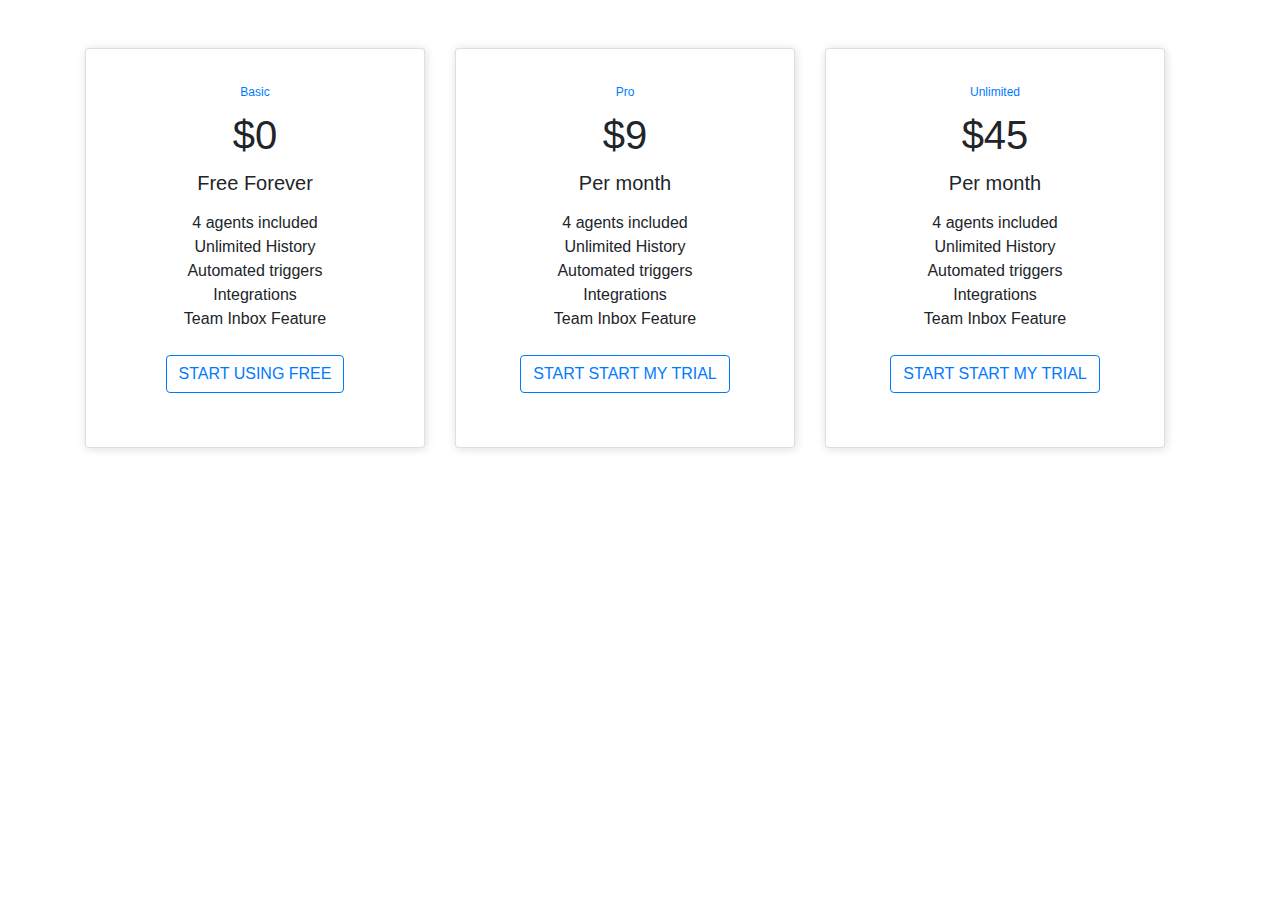
<file: index1.html>
<!DOCTYPE html>
<html lang="en">
<head>
    <meta charset="UTF-8">
    <title>Title</title>
    <link rel="stylesheet" href="css/bootstrap.css">
    <link rel="stylesheet" href="css/main1.css">
</head>
<body>

<div class="container">
    <div class="row my-5">
    <div class="col-md-12 card-deck ">
        <div class="card text-center p-t-2 height">
            <div class="card-body">
                <h6 class="card-title text-primary font-size">Basic</h6>
                <h1 class="card-title">$0</h1>
                <h5 class="card-title">Free Forever</h5>
                <p>
                    <div>4 agents included</div>
                    <div>Unlimited History</div>
                    <div> Automated triggers</div>
                    <div>Integrations</div>
                    <div class="mb-4">Team Inbox Feature</div>
                </p>
                <a href="#" class="btn btn-outline-primary text-primary text-uppercase text-center font-weight-normal">Start using free</a>
            </div>
        </div>


        <div class="card text-center  p-t-2 height">
            <div class="card-body box-shadow ">
                <h6 class="card-title text-primary font-size">Pro</h6>
                <h1 class="card-title">$9</h1>
                <h5 class="card-title">Per month</h5>
                <p>
                <div>4 agents included</div>
                <div>Unlimited History</div>
                <div> Automated triggers</div>
                <div>Integrations</div>
                <div class="mb-4">Team Inbox Feature</div>
                </p>
                <a href="#" class="btn btn-outline-primary text-primary text-uppercase text-center font-weight-normal">Start start my trial</a>
            </div>
        </div>

        <div class="card text-center p-t-2 height">
            <div class="card-body">
                <h6 class="card-title text-primary font-size">
                    Unlimited
                </h6>
                <h1 class="card-title">$45</h1>
                <h5 class="card-title">Per month</h5>
                <p>
                <div>4 agents included</div>
                <div>Unlimited History</div>
                <div> Automated triggers</div>
                <div>Integrations</div>
                <div class="mb-4">Team Inbox Feature</div>
                </p>
                <a href="#" class="btn btn-outline-primary text-primary text-uppercase text-center font-weight-normal">Start start my trial</a>
            </div>
            </div>
        </div>
    </div>
</div>
    </div>















<script src="js/jQuery.min.js"></script>
<script src="js/src/popover.js"></script>
<script src="js/bootstrap.js"></script>
</body>
</html>
</file>
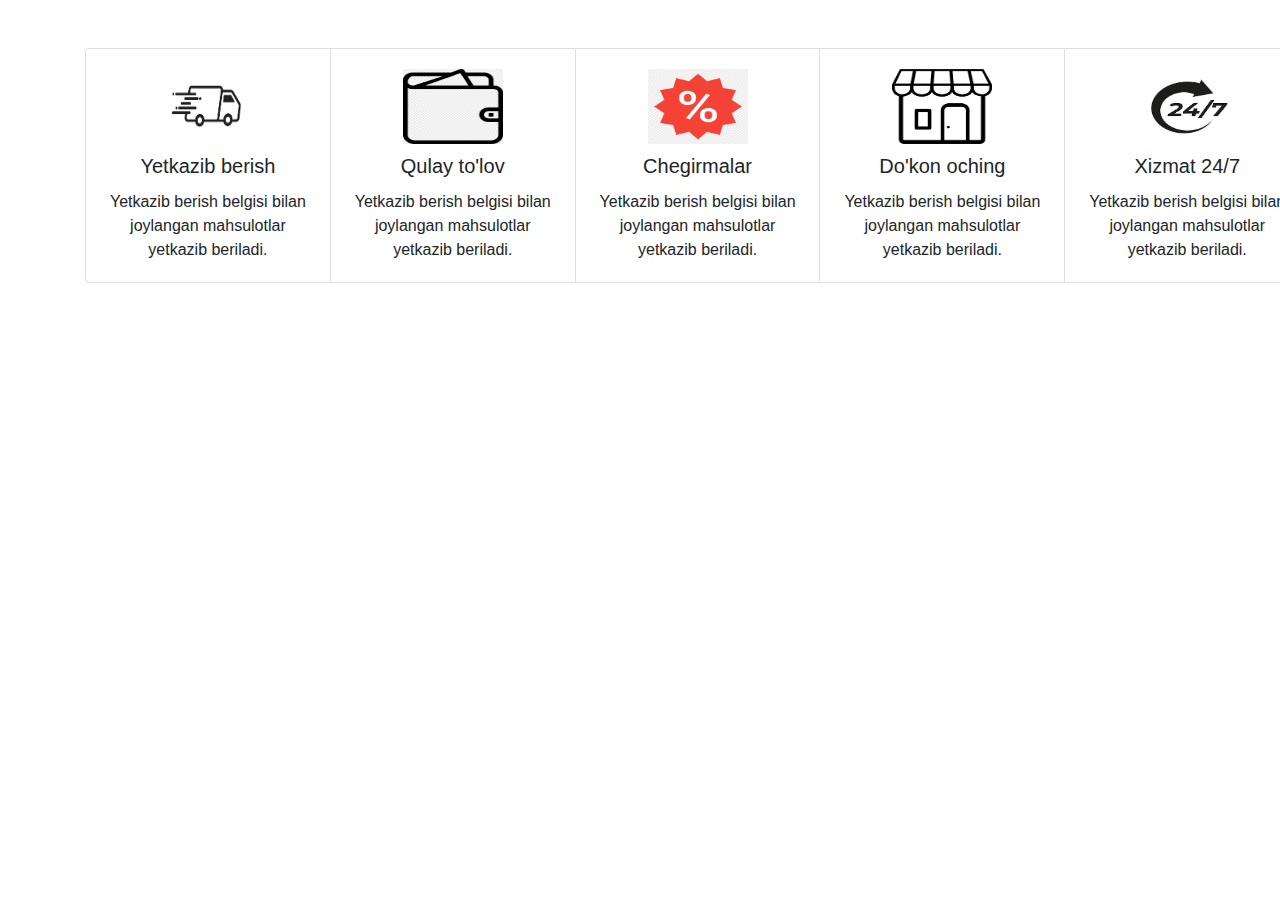
<file: index3.html>
<!DOCTYPE html>
<html lang="en">
<head>
    <meta charset="UTF-8">
    <title>Title</title>
    <link rel="stylesheet" href="css/bootstrap.css">
    <link rel="stylesheet" href="css/main3.css">
</head>
<body>


<div class="container">
    <div class="row my-5 width">
        <div class="col-12  card-group">
            <div class="card text-center">
                <div class="card-body">
                    <img src="rasmlar/delivery%20service.jpg" width="100" height="75" alt="">
                <h5 class="card-title">Yetkazib berish</h5>
                    <div class="card-text">
                        Yetkazib berish belgisi bilan joylangan mahsulotlar yetkazib
                        beriladi.
                    </div>
                </div>

            </div>
            <div class="card text-center">
                <div class="card-body">
                    <img src="rasmlar/cash.png" width="100" height="75" alt="">
                    <h5 class="card-title">Qulay to'lov</h5>
                    <div class="card-text">
                        Yetkazib berish belgisi bilan joylangan mahsulotlar yetkazib
                        beriladi.
                    </div>
                </div>

            </div>
            <div class="card text-center">
                <div class="card-body">
                    <img src="rasmlar/discount.png" width="100" height="75" alt="">
                    <h5 class="card-title">Chegirmalar</h5>
                    <div class="card-text">
                        Yetkazib berish belgisi bilan joylangan mahsulotlar yetkazib
                        beriladi.
                    </div>
                </div>

            </div>
            <div class="card text-center">
                <div class="card-body">
                    <img src="rasmlar/shop.png" width="100" height="75" alt="">
                    <h5 class="card-title">Do'kon oching</h5>
                    <div class="card-text">
                        Yetkazib berish belgisi bilan joylangan mahsulotlar yetkazib
                        beriladi.
                    </div>
                </div>

            </div>
            <div class="card text-center">
                <div class="card-body">
                    <img src="rasmlar/servise.png" width="100" height="75" alt="">
                    <h5 class="card-title">Xizmat 24/7</h5>
                    <div class="card-text">
                        Yetkazib berish belgisi bilan joylangan mahsulotlar yetkazib
                        beriladi.
                    </div>
                </div>

            </div>
            <div class="card text-center">
                <div class="card-body">
                    <img src="rasmlar/iphone.jpg" width="100" height="75" alt="">
                    <h5 class="card-title">Ilova qulayligi</h5>
                    <div class="card-text">
                        Yetkazib berish belgisi bilan joylangan mahsulotlar yetkazib
                        beriladi.
                    </div>
                </div>

            </div>
        </div>
    </div>
</div>


















<script src="js/jQuery.min.js"></script>
<script src="js/src/popover.js"></script>
<script src="js/bootstrap.js"></script>
</body>
</html>
</file>
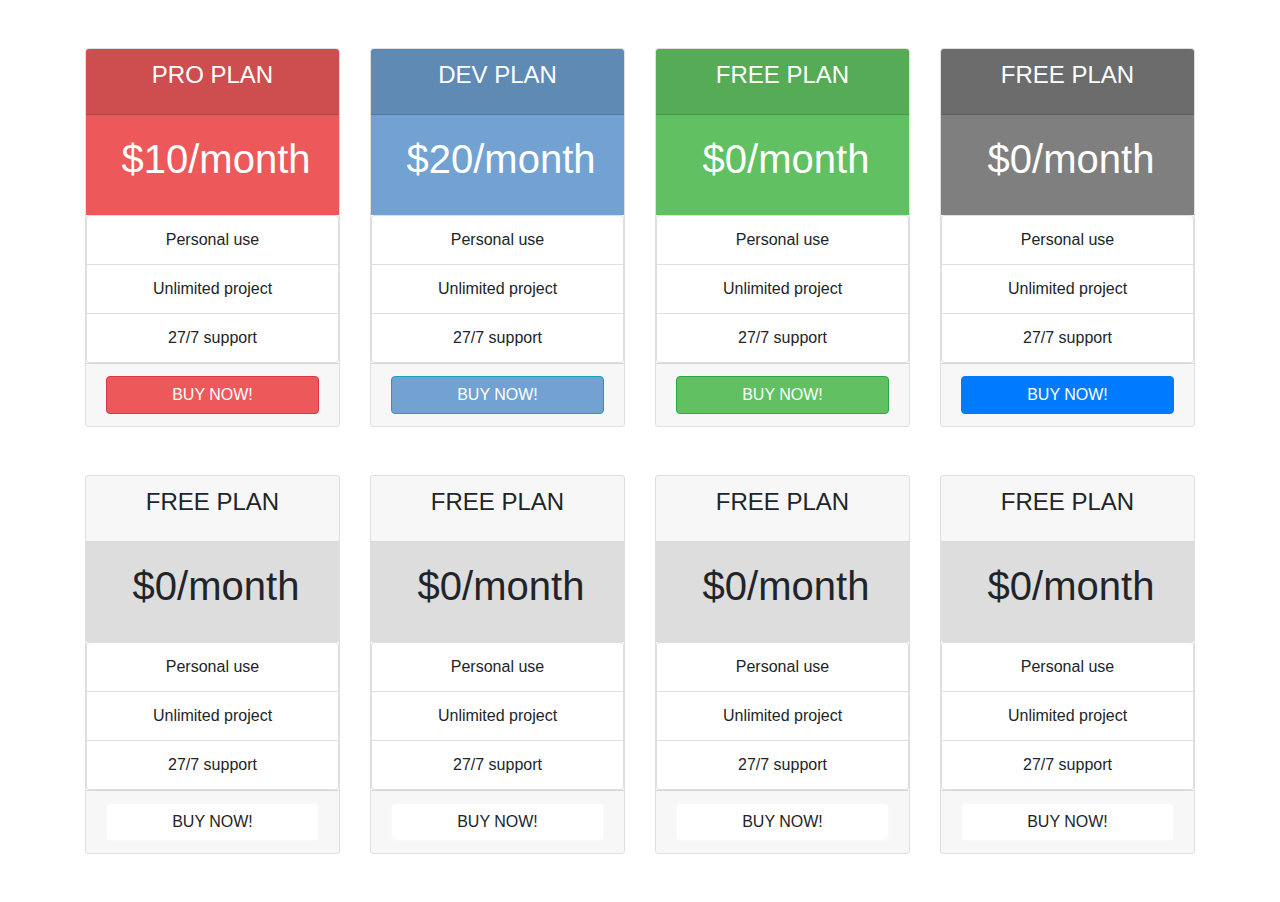
<file: index4.html>
<!DOCTYPE html>
<html lang="en">
<head>
    <meta charset="UTF-8">
    <title>Title</title>
    <link rel="stylesheet" href="css/bootstrap.css">
    <link rel="stylesheet" href="css/main4.css">
</head>
<body>

<div class="container">
    <div class="row my-5">
        <div class="col-3">
            <div class="card">
                <div class="card-header bg-red">
                    <h4 class="card-title  text-center text-white text-uppercase">Pro plan</h4>
                </div>
                <div class="card-body bg-w-red">
                    <h1 class="card-title text-center width text-white">$10/month</h1>
                </div>
                <div class="list-group">

                    <div class="list-group-item text-center">Personal use</div>
                    <div class="list-group-item text-center">Unlimited project</div>
                    <div class="list-group-item text-center">27/7 support</div>
                </div>
                <div class="card-footer">
                    <a href="#" class="btn btn-danger bg-w-red btn-block text-center">BUY NOW!</a>
                </div>
            </div>
        </div>
        <div class="col-3">
            <div class="card">
                <div class="card-header bg-blue">
                    <h4 class="card-title  text-center text-white text-uppercase">dev plan</h4>
                </div>
                <div class="card-body bg-w-blue">
                    <h1 class="card-title text-center width text-white">$20/month</h1>
                </div>
                <div class="list-group">

                    <div class="list-group-item text-center">Personal use</div>
                    <div class="list-group-item text-center">Unlimited project</div>
                    <div class="list-group-item text-center">27/7 support</div>
                </div>
                <div class="card-footer">
                    <a href="#" class="btn btn-info bg-w-blue btn-block text-center">BUY NOW!</a>
                </div>
            </div>
        </div>
        <div class="col-3">
            <div class="card">
                <div class="card-header bg-green">
                    <h4 class="card-title  text-center text-white text-uppercase">Free plan</h4>
                </div>
                <div class="card-body bg-w-green">
                    <h1 class="card-title width text-center text-white">$0/month</h1>
                </div>
                <div class="list-group">

                    <div class="list-group-item text-center">Personal use</div>
                    <div class="list-group-item text-center">Unlimited project</div>
                    <div class="list-group-item text-center">27/7 support</div>
                </div>
                <div class="card-footer">
                    <a href="#" class="btn btn-success bg-w-green btn-block text-center">BUY NOW!</a>
                </div>
            </div>
        </div>
        <div class="col-3">
            <div class="card">
                <div class="card-header bg-black">
                    <h4 class="card-title  text-center text-white text-uppercase">free plan</h4>
                </div>
                <div class="card-body bg-w-black">
                    <h1 class="card-title text-center width text-white">$0/month</h1>
                </div>
                <div class="list-group">

                    <div class="list-group-item text-center">Personal use</div>
                    <div class="list-group-item text-center">Unlimited project</div>
                    <div class="list-group-item text-center">27/7 support</div>
                </div>
                <div class="card-footer">
                    <a href="#" class="btn btn-primary  btn-block text-center">BUY NOW!</a>
                </div>
            </div>
        </div>
    </div>
    <div class="row my-5">
        <div class="col-3">
            <div class="card">
                <div class="card-header">
                    <h4 class="card-title  text-center  text-uppercase">free plan</h4>
                </div>
                <div class="card-body bg-grey">
                    <h1 class="card-title text-center width ">$0/month</h1>
                </div>
                <div class="list-group">

                    <div class="list-group-item text-center">Personal use</div>
                    <div class="list-group-item text-center">Unlimited project</div>
                    <div class="list-group-item text-center">27/7 support</div>
                </div>
                <div class="card-footer">
                    <a href="#" class="btn btn-light bg-white btn-block text-center">BUY NOW!</a>
                </div>
            </div>
        </div>
        <div class="col-3">
            <div class="card">
                <div class="card-header ">
                    <h4 class="card-title  text-center  text-uppercase">free plan</h4>
                </div>
                <div class="card-body bg-grey">
                    <h1 class="card-title text-center width ">$0/month</h1>
                </div>
                <div class="list-group">

                    <div class="list-group-item text-center">Personal use</div>
                    <div class="list-group-item text-center">Unlimited project</div>
                    <div class="list-group-item text-center">27/7 support</div>
                </div>
                <div class="card-footer">
                    <a href="#" class="btn btn-light bg-white btn-block text-center">BUY NOW!</a>
                </div>
            </div>
        </div>
        <div class="col-3">
            <div class="card">
                <div class="card-header ">
                    <h4 class="card-title  text-center  text-uppercase">Free plan</h4>
                </div>
                <div class="card-body bg-grey ">
                    <h1 class="card-title width text-center ">$0/month</h1>
                </div>
                <div class="list-group">

                    <div class="list-group-item text-center">Personal use</div>
                    <div class="list-group-item text-center">Unlimited project</div>
                    <div class="list-group-item text-center">27/7 support</div>
                </div>
                <div class="card-footer">
                    <a href="#" class="btn btn-light bg-white btn-block text-center">BUY NOW!</a>
                </div>
            </div>
        </div>
        <div class="col-3">
            <div class="card">
                <div class="card-header ">
                    <h4 class="card-title  text-center  text-uppercase">free plan</h4>
                </div>
                <div class="card-body bg-grey ">
                    <h1 class="card-title text-center width ">$0/month</h1>
                </div>
                <div class="list-group">

                    <div class="list-group-item text-center">Personal use</div>
                    <div class="list-group-item text-center">Unlimited project</div>
                    <div class="list-group-item text-center">27/7 support</div>
                </div>
                <div class="card-footer">
                    <a href="#" class="btn btn-light bg-white btn-block text-center">BUY NOW!</a>
                </div>
            </div>
        </div>
    </div>

</div>









<script src="js/jQuery.min.js"></script>
<script src="js/src/popover.js"></script>
<script src="js/bootstrap.js"></script>
</body>
</html>
</file>
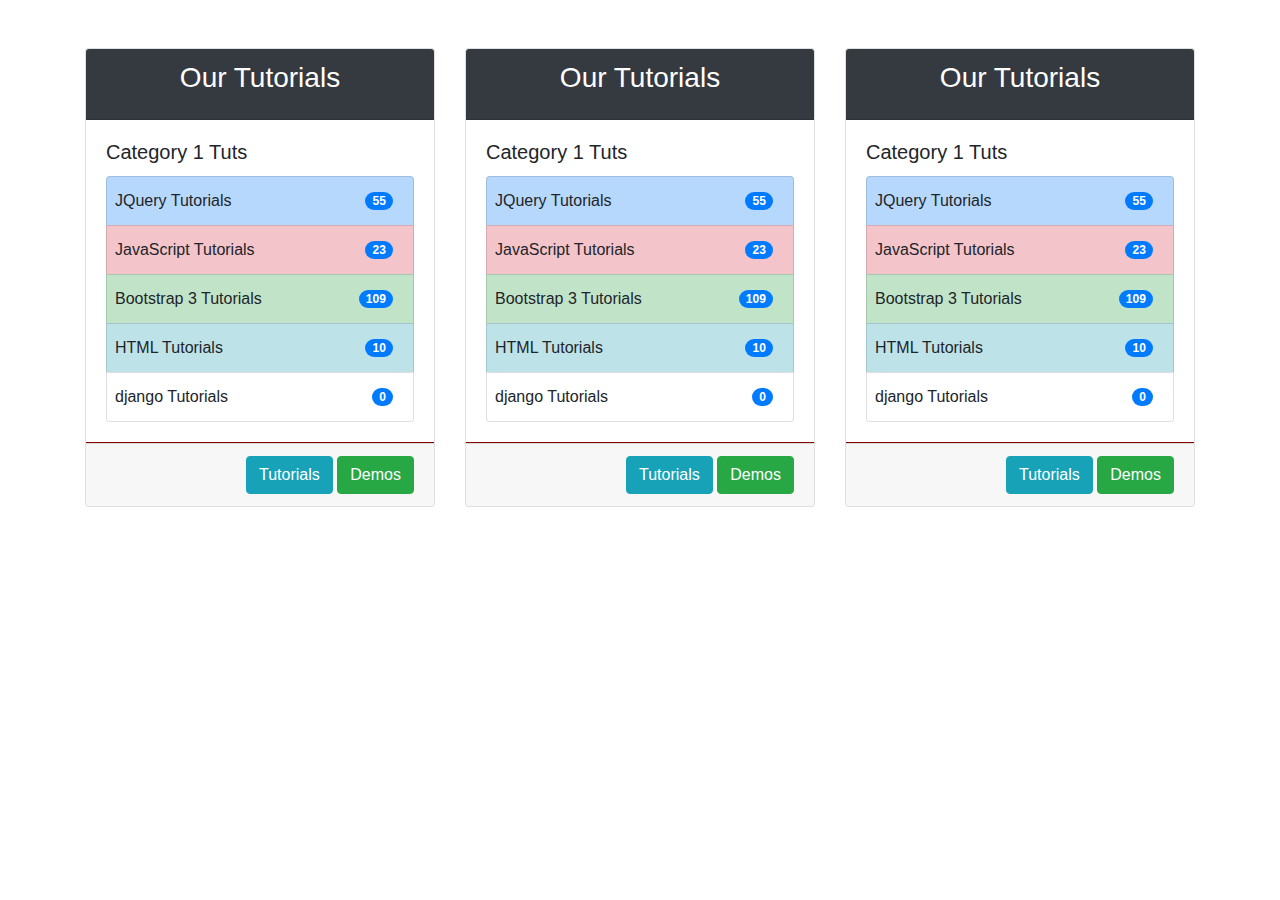
<file: index5.html>
<!DOCTYPE html>
<html lang="en">
<head>
    <meta charset="UTF-8">
    <title>Title</title>
    <link rel="stylesheet" href="css/bootstrap.css">
    <link rel="stylesheet" href="css/main5.css">
</head>
<body>

<div class="container">
    <div class="row my-5">
        <div class="col-4">
            <div class="card">
                <div class="card-header bg-dark text-center">
                    <h3 class="card-title text-white">Our Tutorials</h3>
                </div>
                <div class="card-body border-bottom-">
                    <h5 class="card-title">Category 1 Tuts</h5>
                    <div class="list-group">
                        <div class="list-group-item pl-2 bg-blue d-flex justify-content-between align-items-center">JQuery Tutorials
                        <span class="badge badge-primary badge-pill">55</span>
                        </div>
                        <div class="list-group-item pl-2 bg-red d-flex justify-content-between align-items-center">JavaScript Tutorials
                            <span class="badge badge-primary badge-pill">23</span>
                        </div>
                        <div class="list-group-item pl-2 bg-green d-flex justify-content-between align-items-center">Bootstrap 3 Tutorials
                            <span class="badge badge-primary badge-pill">109</span>
                        </div>
                        <div class="list-group-item pl-2 bg-w-blue d-flex justify-content-between align-items-center">HTML Tutorials
                            <span class="badge badge-primary badge-pill">10</span>
                        </div>
                        <div class="list-group-item pl-2 bg-white d-flex justify-content-between align-items-center">django Tutorials
                            <span class="badge badge-primary badge-pill">0</span>
                        </div>
                    </div>
                </div>
                <div class="card-footer ">
                    <a href="#" class="btn btn-info m-l-5">Tutorials</a>
                    <a href="#" class="btn btn-success">Demos</a>
                </div>
            </div>
        </div>
        <div class="col-4">
            <div class="card">
                <div class="card-header bg-dark text-center">
                    <h3 class="card-title text-white">Our Tutorials</h3>
                </div>
                <div class="card-body border-bottom-">
                    <h5 class="card-title">Category 1 Tuts</h5>
                    <div class="list-group">
                        <div class="list-group-item pl-2 bg-blue d-flex justify-content-between align-items-center">JQuery Tutorials
                            <span class="badge badge-primary badge-pill">55</span>
                        </div>
                        <div class="list-group-item pl-2 bg-red d-flex justify-content-between align-items-center">JavaScript Tutorials
                            <span class="badge badge-primary badge-pill">23</span>
                        </div>
                        <div class="list-group-item pl-2 bg-green d-flex justify-content-between align-items-center">Bootstrap 3 Tutorials
                            <span class="badge badge-primary badge-pill">109</span>
                        </div>
                        <div class="list-group-item pl-2 bg-w-blue d-flex justify-content-between align-items-center">HTML Tutorials
                            <span class="badge badge-primary badge-pill">10</span>
                        </div>
                        <div class="list-group-item pl-2 bg-white d-flex justify-content-between align-items-center">django Tutorials
                            <span class="badge badge-primary badge-pill">0</span>
                        </div>
                    </div>
                </div>
                <div class="card-footer ">
                    <a href="#" class="btn btn-info m-l-5">Tutorials</a>
                    <a href="#" class="btn btn-success">Demos</a>
                </div>
            </div>
        </div>
        <div class="col-4">
            <div class="card">
                <div class="card-header bg-dark text-center">
                    <h3 class="card-title text-white">Our Tutorials</h3>
                </div>
                <div class="card-body border-bottom-">
                    <h5 class="card-title">Category 1 Tuts</h5>
                    <div class="list-group">
                        <div class="list-group-item pl-2 bg-blue d-flex justify-content-between align-items-center">JQuery Tutorials
                            <span class="badge badge-primary badge-pill">55</span>
                        </div>
                        <div class="list-group-item pl-2 bg-red d-flex justify-content-between align-items-center">JavaScript Tutorials
                            <span class="badge badge-primary badge-pill">23</span>
                        </div>
                        <div class="list-group-item pl-2 bg-green d-flex justify-content-between align-items-center">Bootstrap 3 Tutorials
                            <span class="badge badge-primary badge-pill">109</span>
                        </div>
                        <div class="list-group-item pl-2 bg-w-blue d-flex justify-content-between align-items-center">HTML Tutorials
                            <span class="badge badge-primary badge-pill">10</span>
                        </div>
                        <div class="list-group-item pl-2 bg-white d-flex justify-content-between align-items-center">django Tutorials
                            <span class="badge badge-primary badge-pill">0</span>
                        </div>
                    </div>
                </div>
                <div class="card-footer ">
                    <a href="#" class="btn btn-info m-l-5">Tutorials</a>
                    <a href="#" class="btn btn-success">Demos</a>
                </div>
            </div>
        </div>
    </div>
</div>



















<script src="js/jQuery.min.js"></script>
<script src="js/src/popover.js"></script>
<script src="js/bootstrap.js"></script>
</body>
</html>
</file>
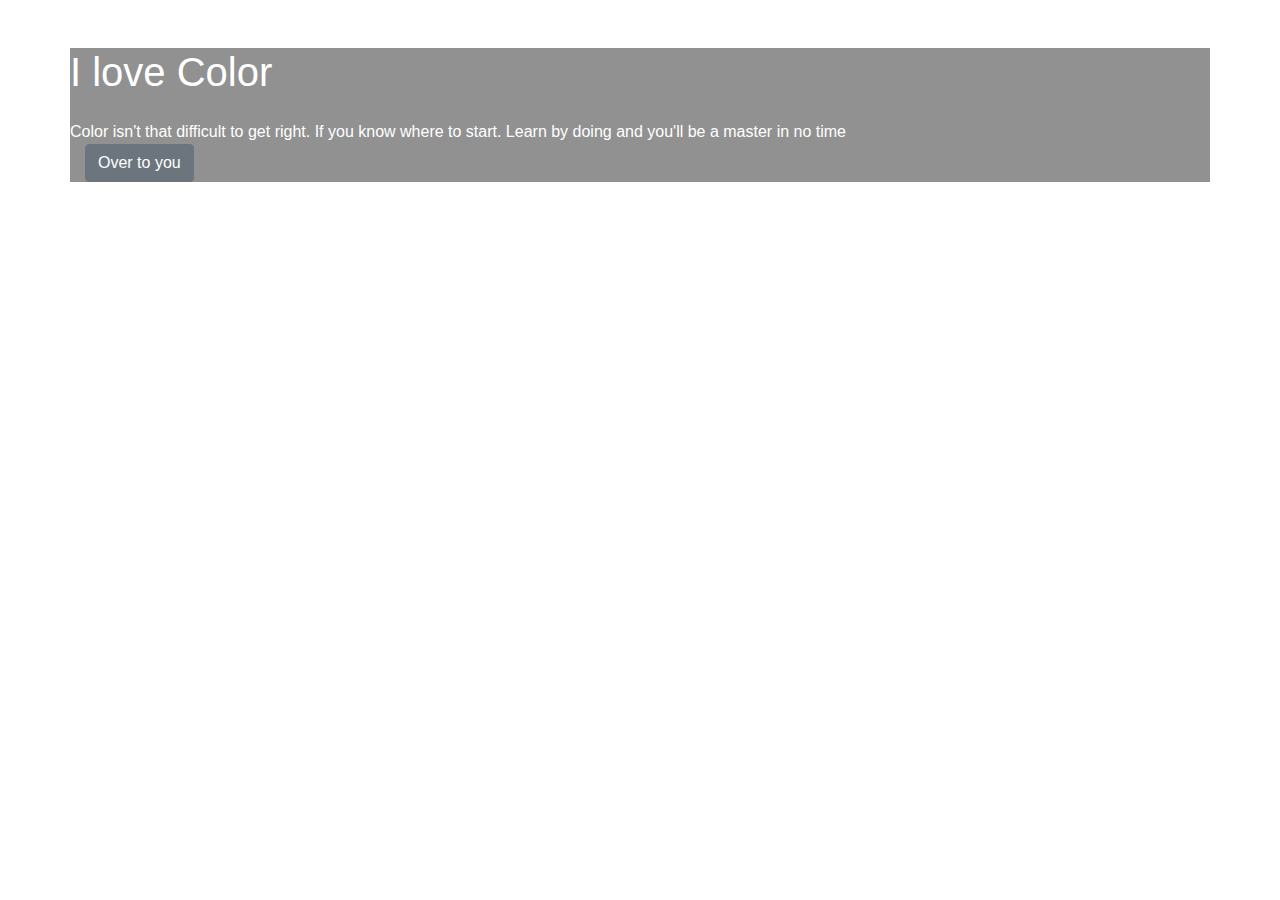
<file: index6.html>
<!DOCTYPE html>
<html lang="en">
<head>
    <meta charset="UTF-8">
    <title>Title</title>
    <link rel="stylesheet" href="css/bootstrap.css">
    <link rel="stylesheet" href="css/main6.css">
</head>
<body>


<div class="container text-white bg-grey ">
    <div class="row mt-5 text-center">
        <h1 class="text-center">I love Color</h1>
    </div>
    <div class="row mt-3 text-center">
        Color isn't that difficult to get right. If you know where to start. Learn by doing and you'll be a master in no time
    </div>
    <a href="#" class="btn btn-secondary border-radius text-center text-white">Over to you</a>
</div>






















<script src="js/jQuery.min.js"></script>
<script src="js/src/popover.js"></script>
<script src="js/bootstrap.js"></script>
</body>
</html>
</file>
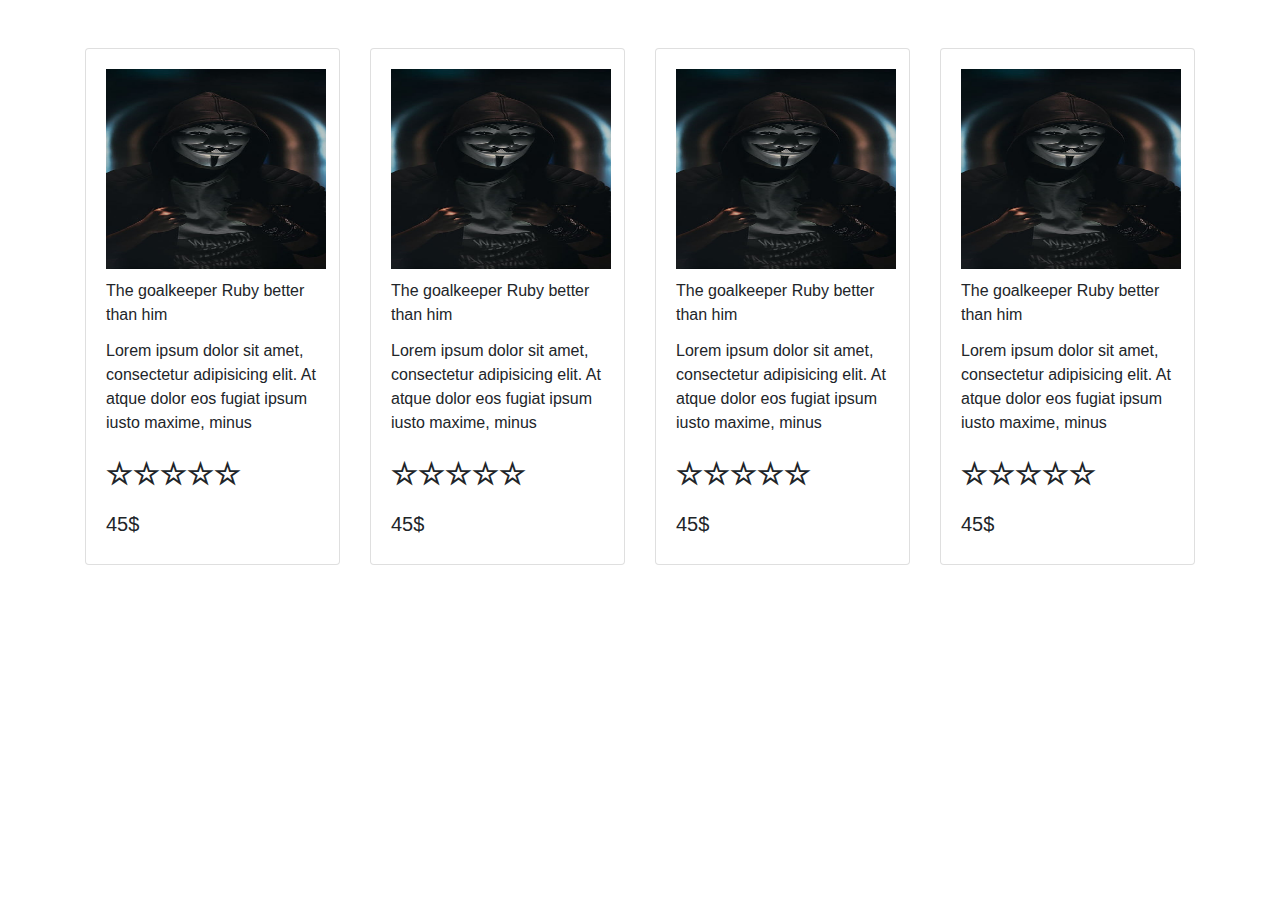
<file: index7.html>
<!DOCTYPE html>
<html lang="en">
<head>
    <meta charset="UTF-8">
    <title>Title</title>
  <link rel="stylesheet" href="css/bootstrap.css">
  <link rel="stylesheet" href="css/main7.css">
</head>
<body>

<div class="container">
  <div class="row my-5">
    <div class="col-3">
      <div class="card">
        <div class="card-body">
          <img src="rasmlar/joker.jpg" width="220" height="200" alt="">
          <div class="card-title">The goalkeeper Ruby better than him</div>
          <p>Lorem ipsum dolor sit amet, consectetur adipisicing elit.
            At atque dolor eos fugiat ipsum iusto maxime, minus </p>
          <p class="font-weight-bold font-size">☆☆☆☆☆</p>
          <h5>45$</h5>
        </div>
      </div>
    </div>

    <div class="col-3">
      <div class="card">
        <div class="card-body">
          <img src="rasmlar/joker.jpg" width="220" height="200" alt="">
          <div class="card-title">The goalkeeper Ruby better than him</div>
          <p>Lorem ipsum dolor sit amet, consectetur adipisicing elit.
            At atque dolor eos fugiat ipsum iusto maxime, minus </p>
          <p class="font-weight-bold font-size">☆☆☆☆☆</p>
          <h5>45$</h5>
        </div>
      </div>
    </div>

    <div class="col-3">
      <div class="card">
        <div class="card-body">
          <img src="rasmlar/joker.jpg" width="220" height="200" alt="">
          <div class="card-title">The goalkeeper Ruby better than him</div>
          <p>Lorem ipsum dolor sit amet, consectetur adipisicing elit.
            At atque dolor eos fugiat ipsum iusto maxime, minus </p>
          <p class="font-weight-bold font-size">☆☆☆☆☆</p>
          <h5>45$</h5>
        </div>
      </div>
    </div>

    <div class="col-3">
      <div class="card">
        <div class="card-body">
          <img src="rasmlar/joker.jpg" width="220" height="200" alt="">
          <div class="card-title">The goalkeeper Ruby better than him</div>
          <p>Lorem ipsum dolor sit amet, consectetur adipisicing elit.
            At atque dolor eos fugiat ipsum iusto maxime, minus </p>
          <p class="font-weight-bold font-size">☆☆☆☆☆</p>
          <h5>45$</h5>
        </div>
      </div>
    </div>
  </div>
</div>

























<script src="js/jQuery.min.js"></script>
<script src="js/src/popover.js"></script>
<script src="js/bootstrap.js"></script>

</body>
</html>
</file>
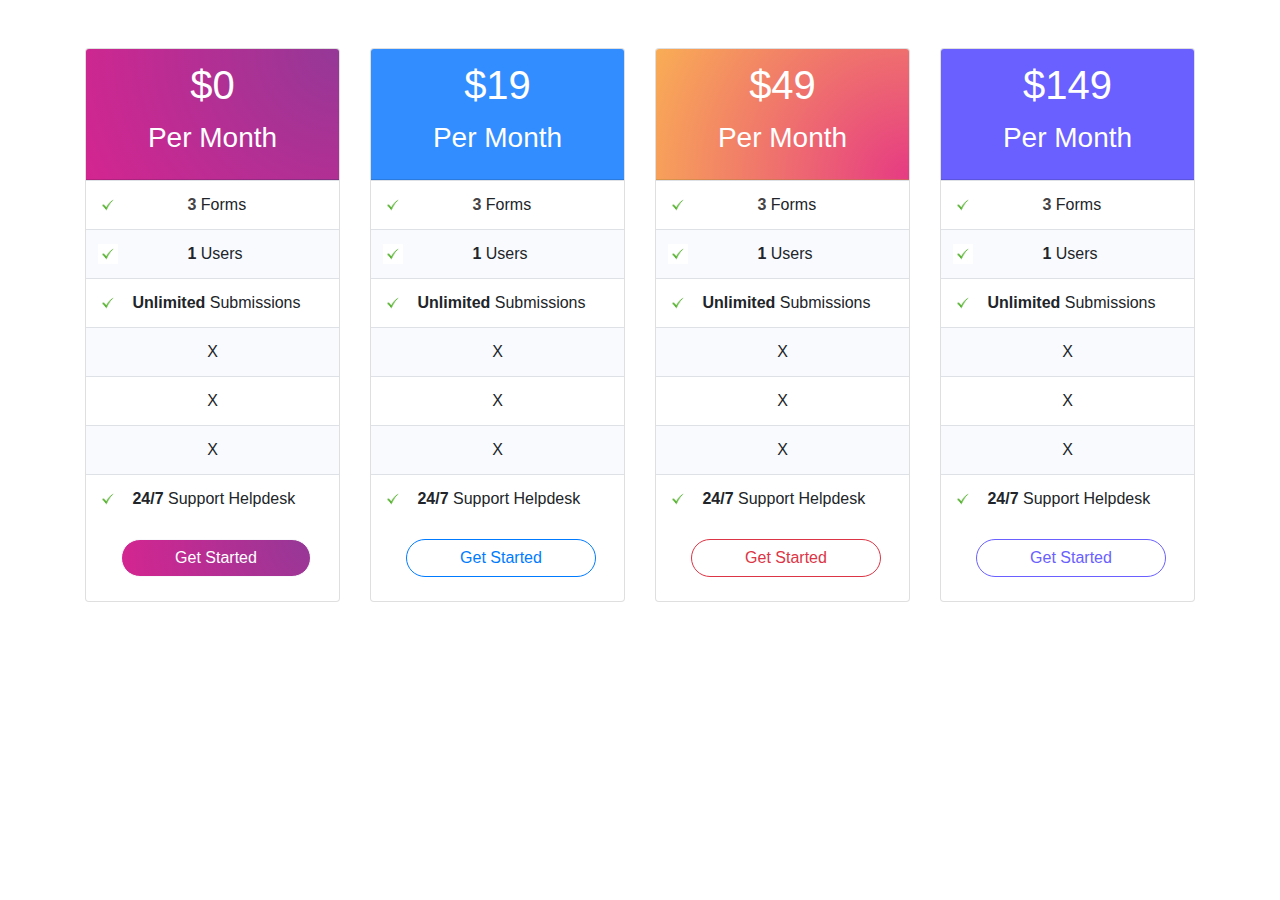
<file: index8.html>
<!DOCTYPE html>
<html lang="en">
<head>
    <meta charset="UTF-8">
    <title>Title</title>
    <link rel="stylesheet" href="css/bootstrap.css">
    <link rel="stylesheet" href="css/main8.css">
</head>
<body>

<div class="container">
    <div class="row my-5">
        <div class="col-3">
            <div class="card">
                <div class="card-header bg-purple">
                    <h1 class="card-title text-white text-center ">
                        $0
                    </h1>
                    <h3 class="card-title text-white text-center ">
                        Per Month
                    </h3>
                </div>


                    <table class="table table-hover">
                        <tr class="bg-white">
                            <td >
                                <img src="rasmlar/tick.jpg" width="20" height="20" alt="" class=" m-r-5">
                                <strong class="text-black text-center ">3</strong> Forms</td>
                        </tr>
                        <tr class="bg-grey">

                            <td>
                                <img src="rasmlar/tick.jpg" width="20" height="20" alt="" class=" m-r-5">
                                <strong>1</strong> Users
                            </td>
                        </tr>
                        <tr class="bg-white">
                            <td>
                                <img src="rasmlar/tick.jpg" width="20" height="20" alt="" class=" m-r-5-1">
                                <strong>Unlimited</strong> Submissions
                            </td>
                        </tr>
                        <tr class="bg-grey">
                            <td class="text-center">

                               X

                            </td>
                        </tr>
                        <tr class="bg-white">
                            <td class="text-center">
                                X
                            </td>
                        </tr>
                        <tr class="bg-grey">
                            <td class="text-center">
                                X
                            </td>
                        </tr>
                        <tr class="bg-white">
                            <td>
                                <img src="rasmlar/tick.jpg" width="20" height="20" alt="" class=" m-r-5-1">
                                <strong>24/7</strong> Support Helpdesk
                            </td>
                        </tr>
                    </table>


                    <a href="#" class="btn btn-light width m-l-4 mb-4 text-white bg-purple border-radius">Get Started</a>

            </div>
        </div>
        <div class="col-3">
            <div class="card">
                <div class="card-header bg-blue">
                    <h1 class="card-title text-white text-center ">
                        $19
                    </h1>
                    <h3 class="card-title text-white text-center ">
                        Per Month
                    </h3>
                </div>


                <table class="table table-hover">
                    <tr class="bg-white">
                        <td >
                            <img src="rasmlar/tick.jpg" width="20" height="20" alt="" class=" m-r-5">
                            <strong class="text-black text-center ">3</strong> Forms</td>
                    </tr>
                    <tr class="bg-grey">

                        <td>
                            <img src="rasmlar/tick.jpg" width="20" height="20" alt="" class=" m-r-5">
                            <strong>1</strong> Users
                        </td>
                    </tr>
                    <tr class="bg-white">
                        <td>
                            <img src="rasmlar/tick.jpg" width="20" height="20" alt="" class=" m-r-5-1">
                            <strong>Unlimited</strong> Submissions
                        </td>
                    </tr>
                    <tr class="bg-grey">
                        <td class="text-center">

                            X

                        </td>
                    </tr>
                    <tr class="bg-white">
                        <td class="text-center">
                           X
                        </td>
                    </tr>
                    <tr class="bg-grey">
                        <td class="text-center">
                            X
                        </td>
                    </tr>
                    <tr class="bg-white">
                        <td>
                            <img src="rasmlar/tick.jpg" width="20" height="20" alt="" class=" m-r-5-1">
                            <strong>24/7</strong> Support Helpdesk
                        </td>
                    </tr>
                </table>


                <a href="#" class="btn btn-outline-primary width m-l-4 mb-4 text-primary border-radius">Get Started</a>

            </div>
        </div>
        <div class="col-3">
            <div class="card">
                <div class="card-header bg-gold">
                    <h1 class="card-title text-white text-center ">
                        $49
                    </h1>
                    <h3 class="card-title text-white text-center ">
                        Per Month
                    </h3>
                </div>


                <table class="table table-hover">
                    <tr class="bg-white">
                        <td >
                            <img src="rasmlar/tick.jpg" width="20" height="20" alt="" class=" m-r-5">
                            <strong class="text-black text-center ">3</strong> Forms</td>
                    </tr>
                    <tr class="bg-grey">

                        <td>
                            <img src="rasmlar/tick.jpg" width="20" height="20" alt="" class=" m-r-5">
                            <strong>1</strong> Users
                        </td>
                    </tr>
                    <tr class="bg-white">
                        <td>
                            <img src="rasmlar/tick.jpg" width="20" height="20" alt="" class=" m-r-5-1">
                            <strong>Unlimited</strong> Submissions
                        </td>
                    </tr>
                    <tr class="bg-grey">
                        <td class="text-center">

                            X

                        </td>
                    </tr>
                    <tr class="bg-white">
                        <td class="text-center">
                            X
                        </td>
                    </tr>
                    <tr class="bg-grey">
                        <td class="text-center">
                            X
                        </td>
                    </tr>
                    <tr class="bg-white">
                        <td>
                            <img src="rasmlar/tick.jpg" width="20" height="20" alt="" class=" m-r-5-1">
                            <strong>24/7</strong> Support Helpdesk
                        </td>
                    </tr>
                </table>


                <a href="#" class="btn btn-outline-danger width m-l-4 mb-4 text-danger border-radius">Get Started</a>

            </div>
        </div>
        <div class="col-3">
            <div class="card">
                <div class="card-header bg-violet">
                    <h1 class="card-title text-white text-center ">
                        $149
                    </h1>
                    <h3 class="card-title text-white text-center ">
                        Per Month
                    </h3>
                </div>


                <table class="table table-hover">
                    <tr class="bg-white">
                        <td >
                            <img src="rasmlar/tick.jpg" width="20" height="20" alt="" class=" m-r-5">
                            <strong class="text-black text-center ">3</strong> Forms</td>
                    </tr>
                    <tr class="bg-grey">

                        <td>
                            <img src="rasmlar/tick.jpg" width="20" height="20" alt="" class=" m-r-5">
                            <strong>1</strong> Users
                        </td>
                    </tr>
                    <tr class="bg-white">
                        <td>
                            <img src="rasmlar/tick.jpg" width="20" height="20" alt="" class=" m-r-5-1">
                            <strong>Unlimited</strong> Submissions
                        </td>
                    </tr>
                    <tr class="bg-grey">
                        <td class="text-center">

                            X

                        </td>
                    </tr>
                    <tr class="bg-white">
                        <td class="text-center">
                            X
                        </td>
                    </tr>
                    <tr class="bg-grey">
                        <td class="text-center">
                            X
                        </td>
                    </tr>
                    <tr class="bg-white">
                        <td>
                            <img src="rasmlar/tick.jpg" width="20" height="20" alt="" class=" m-r-5-1">
                            <strong>24/7</strong> Support Helpdesk
                        </td>
                    </tr>
                </table>



                <a href="#" class="btn btn-outline-light width border-color m-l-4 mb-4 text-violet border-radius">Get Started</a>

            </div>
        </div>
    </div>
</div>




















<script src="js/jQuery.min.js"></script>
<script src="js/src/popover.js"></script>
<script src="js/bootstrap.js"></script>

</body>
</html>
</file>
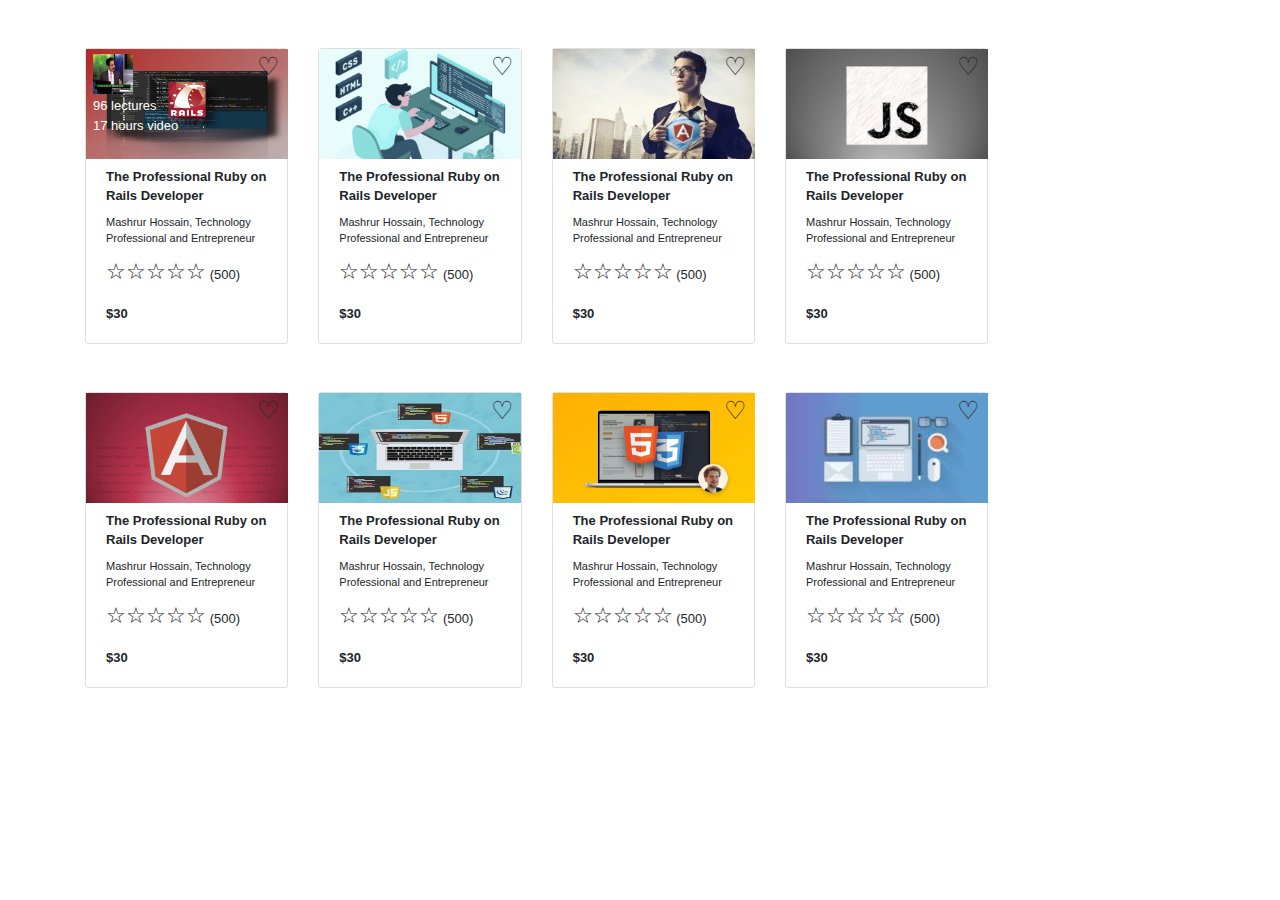
<file: index9.html>
<!DOCTYPE html>
<html lang="en">
<head>
    <meta charset="UTF-8">
    <title>Title</title>
    <link rel="stylesheet" href="css/bootstrap.css">
    <link rel="stylesheet" href="css/main9.css">
</head>
<body>

<div class="container">
    <div class="row my-5 width-block">
        <div class="col-2">
            <div class="card">
                <div class="card-image-overlay">
                    <img src="rasmlar/rails.jpg" width="202" height="110" alt="">

                    <img src="rasmlar/lecturer.jfif" width="40" height="40" class="margin-top" alt="">

                    <div class="card-text text-white  margin-top-1 font">
                        <div>96 lectures </div>
                        <div>17 hours video</div>
                    </div>
                    <div class="card-text margin-top-2 text-right">
                        ♡
                    </div>
                    <div class="card-body margin-top-body font">
                        <div class="card-title mb-2"><strong>The Professional Ruby on Rails Developer</strong></div>
                        <div class="card-text font-text mb-2">
                            Mashrur Hossain, Technology Professional and Entrepreneur
                        </div>
                        <div class="card-text mb-3 ">
                            <span class="font-unicode">☆☆☆☆☆</span>
                            <span class="m-t">(500)</span>
                        </div>
                        <div class="card-text p-b">
                            <strong>$30</strong>
                        </div>
                    </div>
                </div>
            </div>
        </div>
        <div class="col-2">
            <div class="card">
                <div class="card-image-overlay">
                    <img src="rasmlar/html.png" width="202" height="110" alt="">
                    <div class="card-text margin-top-2-1 text-right">
                        ♡
                    </div>
                    <div class="card-body margin-top-body font">
                        <div class="card-title mb-2"><strong>The Professional Ruby on Rails Developer</strong></div>
                        <div class="card-text font-text mb-2">
                            Mashrur Hossain, Technology Professional and Entrepreneur
                        </div>
                        <div class="card-text mb-3 ">
                            <span class="font-unicode">☆☆☆☆☆</span>
                            <span class="m-t">(500)</span>
                        </div>
                        <div class="card-text p-b">
                            <strong>$30</strong>
                        </div>
                    </div>
                </div>
            </div>
        </div>
        <div class="col-2">
            <div class="card">
                <div class="card-image-overlay">
                    <img src="rasmlar/man.jpg" width="202" height="110" alt="">
                    <div class="card-text margin-top-2-1 text-right">
                        ♡
                    </div>
                    <div class="card-body margin-top-body font">
                        <div class="card-title mb-2"><strong>The Professional Ruby on Rails Developer</strong></div>
                        <div class="card-text font-text mb-2">
                            Mashrur Hossain, Technology Professional and Entrepreneur
                        </div>
                        <div class="card-text mb-3 ">
                            <span class="font-unicode">☆☆☆☆☆</span>
                            <span class="m-t">(500)</span>
                        </div>
                        <div class="card-text p-b">
                            <strong>$30</strong>
                        </div>
                    </div>
                </div>
            </div>
        </div>
        <div class="col-2">
            <div class="card">
                <div class="card-image-overlay">
                    <img src="rasmlar/JS.jpeg" width="202" height="110" alt="">
                    <div class="card-text margin-top-2-1 text-right">
                        ♡
                    </div>
                    <div class="card-body margin-top-body font">
                        <div class="card-title mb-2"><strong>The Professional Ruby on Rails Developer</strong></div>
                        <div class="card-text font-text mb-2">
                            Mashrur Hossain, Technology Professional and Entrepreneur
                        </div>
                        <div class="card-text mb-3 ">
                            <span class="font-unicode">☆☆☆☆☆</span>
                            <span class="m-t">(500)</span>
                        </div>
                        <div class="card-text p-b">
                            <strong>$30</strong>
                        </div>
                    </div>
                </div>
            </div>
        </div>
    </div>
    <div class="row my-5 width-block">
        <div class="col-2">
            <div class="card">
                <div class="card-image-overlay">
                    <img src="rasmlar/angular.jpg" width="202" height="110" alt="">
                    <div class="card-text margin-top-2-1 text-right">
                        ♡
                    </div>
                    <div class="card-body margin-top-body font">
                        <div class="card-title mb-2"><strong>The Professional Ruby on Rails Developer</strong></div>
                        <div class="card-text font-text mb-2">
                            Mashrur Hossain, Technology Professional and Entrepreneur
                        </div>
                        <div class="card-text mb-3 ">
                            <span class="font-unicode">☆☆☆☆☆</span>
                            <span class="m-t">(500)</span>
                        </div>
                        <div class="card-text p-b">
                            <strong>$30</strong>
                        </div>
                    </div>
                </div>
            </div>
        </div>
        <div class="col-2">
            <div class="card">
                <div class="card-image-overlay">
                    <img src="rasmlar/webdevelopers.jpg" width="202" height="110" alt="">
                    <div class="card-text margin-top-2-1 text-right">
                        ♡
                    </div>
                    <div class="card-body margin-top-body font">
                        <div class="card-title mb-2"><strong>The Professional Ruby on Rails Developer</strong></div>
                        <div class="card-text font-text mb-2">
                            Mashrur Hossain, Technology Professional and Entrepreneur
                        </div>
                        <div class="card-text mb-3 ">
                            <span class="font-unicode">☆☆☆☆☆</span>
                            <span class="m-t">(500)</span>
                        </div>
                        <div class="card-text p-b">
                            <strong>$30</strong>
                        </div>
                    </div>
                </div>
            </div>
        </div>
        <div class="col-2">
            <div class="card">
                <div class="card-image-overlay">
                    <img src="rasmlar/css.jpg" width="202" height="110" alt="">
                    <div class="card-text margin-top-2-1 text-right">
                        ♡
                    </div>
                    <div class="card-body margin-top-body font">
                        <div class="card-title mb-2"><strong>The Professional Ruby on Rails Developer</strong></div>
                        <div class="card-text font-text mb-2">
                            Mashrur Hossain, Technology Professional and Entrepreneur
                        </div>
                        <div class="card-text mb-3 ">
                            <span class="font-unicode">☆☆☆☆☆</span>
                            <span class="m-t">(500)</span>
                        </div>
                        <div class="card-text p-b">
                            <strong>$30</strong>
                        </div>
                    </div>
                </div>
            </div>
        </div>
        <div class="col-2">
            <div class="card">
                <div class="card-image-overlay">
                    <img src="rasmlar/complete.jfif" width="202" height="110" alt="">
                    <div class="card-text margin-top-2-1 text-right">
                        ♡
                    </div>
                    <div class="card-body margin-top-body font">
                        <div class="card-title mb-2"><strong>The Professional Ruby on Rails Developer</strong></div>
                        <div class="card-text font-text mb-2">
                            Mashrur Hossain, Technology Professional and Entrepreneur
                        </div>
                        <div class="card-text mb-3 ">
                            <span class="font-unicode">☆☆☆☆☆</span>
                            <span class="m-t">(500)</span>
                        </div>
                        <div class="card-text p-b">
                            <strong>$30</strong>
                        </div>
                    </div>
                </div>
            </div>
        </div>
    </div>
</div>





















<script src="js/jQuery.min.js"></script>
<script src="js/src/popover.js"></script>
<script src="js/bootstrap.js"></script>
</body>
</html>
</file>
<file: css/main1.css>
body{
    background-color: #ffffff;
}
.font-size{
    font-size: 12px;
}
.p-t-2{
    padding-top: 1rem;
}
.p-b-2{
    padding-bottom: 1rem;
}
.height{
    height: 400px;
    box-shadow: #dfdddd 1px 1px 10px;
}
</file>
<file: css/main3.css>
img{
   margin-bottom: 10px;
}
.width{
    width: 1500px !important;
}
</file>
<file: css/main4.css>
.width{
    width: 220px;
}
.bg-red{
    background-color: #ce4d4f;
}
.bg-w-red{
    background-color: #ed595b;
}
.bg-blue{
    background-color: #5f8ab4;
}
.bg-w-blue{
    background-color: #72a2d2;
}
.bg-green{
     background-color: #56ab56;
 }
.bg-w-green{
    background-color: #61c162;
}
.bg-black{
    background-color: #6c6c6c;
}
.bg-w-black{
    background-color: #7f7f7f;
}
.bg-grey{
    background-color: #dddddd;
}
.bg-w-grey{
    background-color: #fdfdfd;
}
</file>
<file: css/main5.css>
.bg-blue{
    background-color: #b7d8fd;
}
.bg-red{
    background-color: #f3c4c9;
}
.bg-green{
    background-color: #c1e4c9;
}
.bg-w-blue{
    background-color: #bde3e9;
}
.bg-white{
    background-color: #fdfdfd;
}
.m-l-5{
    margin-left: 140px;
}
.border-bottom-{
    border-bottom: 1px solid darkred;
}
</file>
<file: css/main6.css>
.bg-grey{
    background-color: #919191;
}
</file>
<file: css/main7.css>
img{
    margin-bottom: 10px;
}
.font-size{
    font-size: 30px;
}
</file>
<file: css/main8.css>
.bg-purple{
    background-image: radial-gradient( circle at top right, #953897, #d42590);
}
.text-grey{
    color: #c0c5c9;
}
.text-black{
    color: #454343;
}
.border-radius{
    border-radius: 20px;
}
.bg-grey{
    background-color: #f8fafe;
}
.width{
    width: 190px;
}
.m-l-4{
    margin-left: 35px;
}
.tick{
    width: 20px;
    height: 10px;
    background-image: url("../rasmlar/tick.jpg");
    background-size: cover;
    background-repeat: no-repeat;
}
.-ml-5{
    margin-left: 90px;
}
.m-r-5{
    margin-right: 65px;
}
.m-r-5-1{
    margin-right: 10px;
}
.bg-blue{
    background-color: #328dff;
}
.bg-gold{
    background-image: radial-gradient(circle at bottom right, #e63b83,#f9ad55 );
    background-color: #f9ad55;
}
.bg-violet{
    background-color: #6a60ff;
}
.border-color{
    border: 1px solid #6a60ff;
}
.text-violet{
    color: #6a60ff;
}
</file>
<file: css/main9.css>
.width-block{
    width: 1400px;
}
/*<!-- First and codes universal for other card -->*/
.margin-top{
    margin-top: -195px;
    margin-left: 7px;
}
.margin-top-1{
    margin-top: -87px;
    margin-left: 7px;
}
.margin-top-2{
    margin-top: -88px;
    margin-right: 7px;
    font-size: 25px;
    border: 1px solid white;
}
.margin-top-body{
    margin-top: 60px;
}

.font{
    font-size: 13px;
}
.font-text{
    font-size: 11px;
}
.p-b{
    margin-bottom: -20px;
}
.font-unicode{
    font-size: 22px;
}
.m-t{
    margin-bottom: 10px;
}


/*<!-- Second card -->*/
.margin-top-2-1{
    margin-top: -112px;
    margin-right: 7px;
    font-size: 25px;
    border: 1px solid white;
}
</file>
